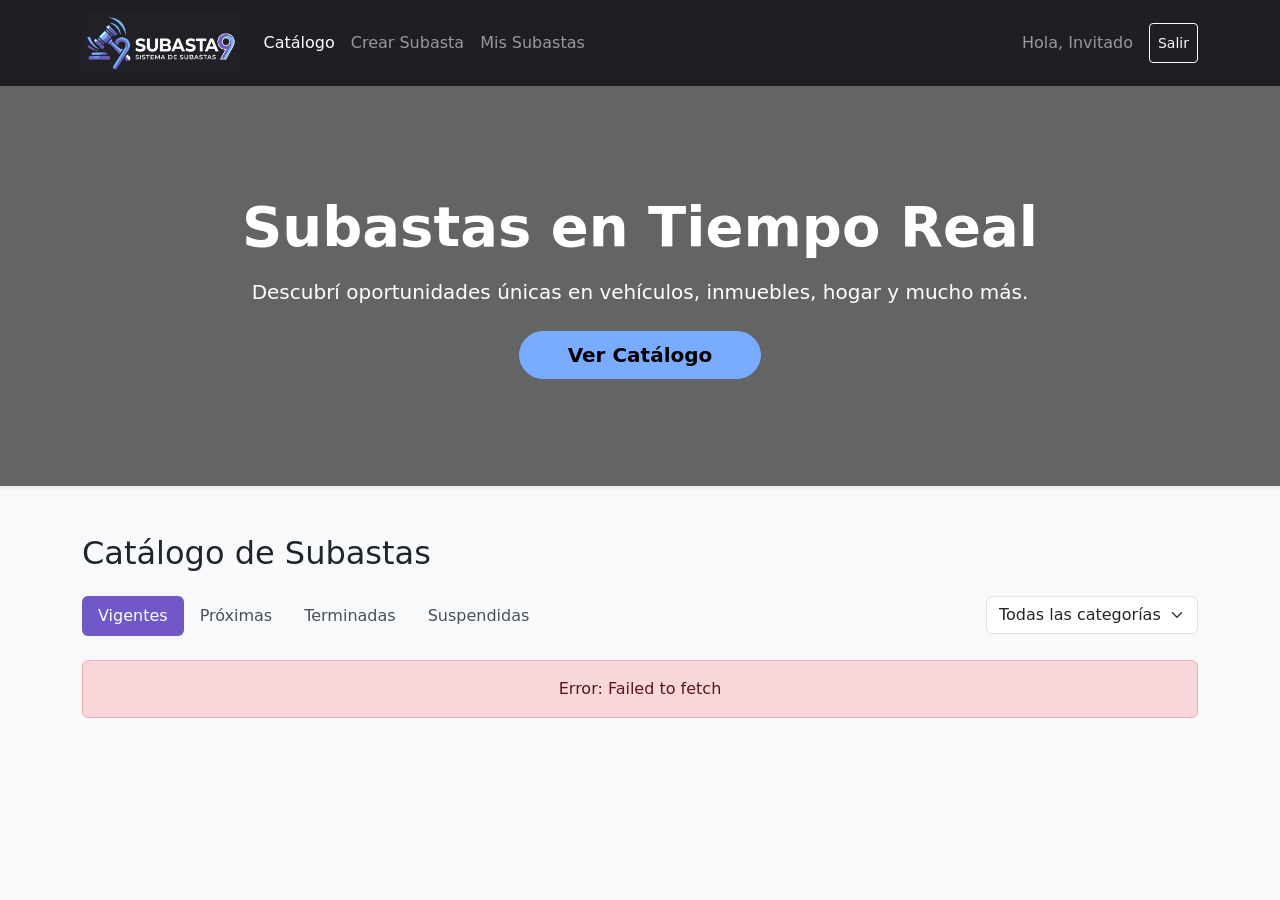
<file: frontend/index.html>
<!DOCTYPE html>
<html lang="es">

<head>
    <meta charset="UTF-8">
    <meta name="viewport" content="width=device-width, initial-scale=1.0">
    <title>Sistema de Subastas - Grupo 9</title>
    <!-- Bootstrap CSS -->
    <link href="https://cdn.jsdelivr.net/npm/bootstrap@5.3.0/dist/css/bootstrap.min.css" rel="stylesheet">
    <!-- Estilos personalizados -->
    <link rel="stylesheet" href="css/style.css">
</head>

<body class="bg-light">

    <nav class="navbar navbar-expand-lg navbar-dark bg-dark">
        <div class="container">
            <a class="navbar-brand" href="index.html">
                <img src="../img/icono_subasta9.png" alt="Subastas Grupo 9" height="60">
            </a>
            <button class="navbar-toggler" type="button" data-bs-toggle="collapse" data-bs-target="#navbarNav">
                <span class="navbar-toggler-icon"></span>
            </button>
            <div class="collapse navbar-collapse" id="navbarNav">
                <ul class="navbar-nav me-auto">
                    <li class="nav-item">
                        <a class="nav-link active" href="index.html">Catálogo</a>
                    </li>
                    <li class="nav-item">
                        <a class="nav-link" href="pages/crear-subasta.html">Crear Subasta</a>
                    </li>
                    <li class="nav-item">
                        <a class="nav-link" href="pages/mis-subastas.html">Mis Subastas</a>
                    </li>
                    <li class="nav-item" id="nav-admin">
                        <a class="nav-link fw-bold" href="pages/admin-dashboard.html"
                            style="color: var(--color-filtro);"><i class="bi bi-shield-lock me-1"></i>Administrador</a>
                    </li>
                </ul>
                <div class="d-flex ms-auto">
                    <span class="navbar-text me-3">Hola, Vendedor</span>
                    <button onclick="cerrarSesion()" class="btn btn-outline-light btn-sm">Salir</button>
                </div>
            </div>
        </div>
    </nav>

    <!-- Hero Section -->
    <div class="hero-section shadow-sm">
        <div class="container">
            <h1 class="display-4 fw-bold mb-3">Subastas en Tiempo Real</h1>
            <p class="lead mb-4">Descubrí oportunidades únicas en vehículos, inmuebles, hogar y mucho más.</p>
            <a href="#catalogo" class="btn btn-primary btn-lg px-5 fw-bold rounded-pill">Ver Catálogo</a>
        </div>
    </div>

    <div class="container" id="catalogo">
        <h2 class="mb-4">Catálogo de Subastas</h2>

        <!-- Pestañas de filtrado por estado usando Bootstrap -->
        <ul class="nav nav-pills mb-4" id="estadoTabs">
            <li class="nav-item">
                <button class="nav-link active" onclick="filtrarPorEstado('ACTIVA', this)">Vigentes</button>
            </li>
            <li class="nav-item">
                <button class="nav-link" onclick="filtrarPorEstado('PUBLICADA', this)">Próximas</button>
            </li>
            <li class="nav-item">
                <button class="nav-link" onclick="filtrarPorEstado('FINALIZADA', this)">Terminadas</button>
            </li>
            <li class="nav-item">
                <button class="nav-link" onclick="filtrarPorEstado('CANCELADA', this)">Suspendidas</button>
            </li>
            <li class="nav-item ms-auto">
                <select class="form-select" id="filtroCategoria" onchange="filtrarCombinado()">
                    <option value="TODAS">Todas las categorías</option>
                    <option value="Inmuebles">Inmuebles</option>
                    <option value="Vehículos">Vehículos</option>
                    <option value="Hogar">Hogar</option>
                </select>
            </li>
        </ul>

        <!-- Contenedor donde se inyectarán las subastas -->
        <div id="subastas-container" class="row g-4">
            <!-- Loader (Se oculta al cargar los datos) -->
            <div class="text-center" id="loader">
                <div class="spinner-border text-primary" role="status">
                    <span class="visually-hidden">Cargando...</span>
                </div>
                <p>Cargando subastas...</p>
            </div>
        </div>
    </div>

    <!-- Script de Bootstrap -->
    <script src="https://cdn.jsdelivr.net/npm/bootstrap@5.3.0/dist/js/bootstrap.bundle.min.js"></script>
    <!-- Config y Auth -->
    <script src="js/api-config.js"></script>
    <!-- Nuestro Script -->
    <script src="js/app.js"></script>
</body>

</html>
</file>
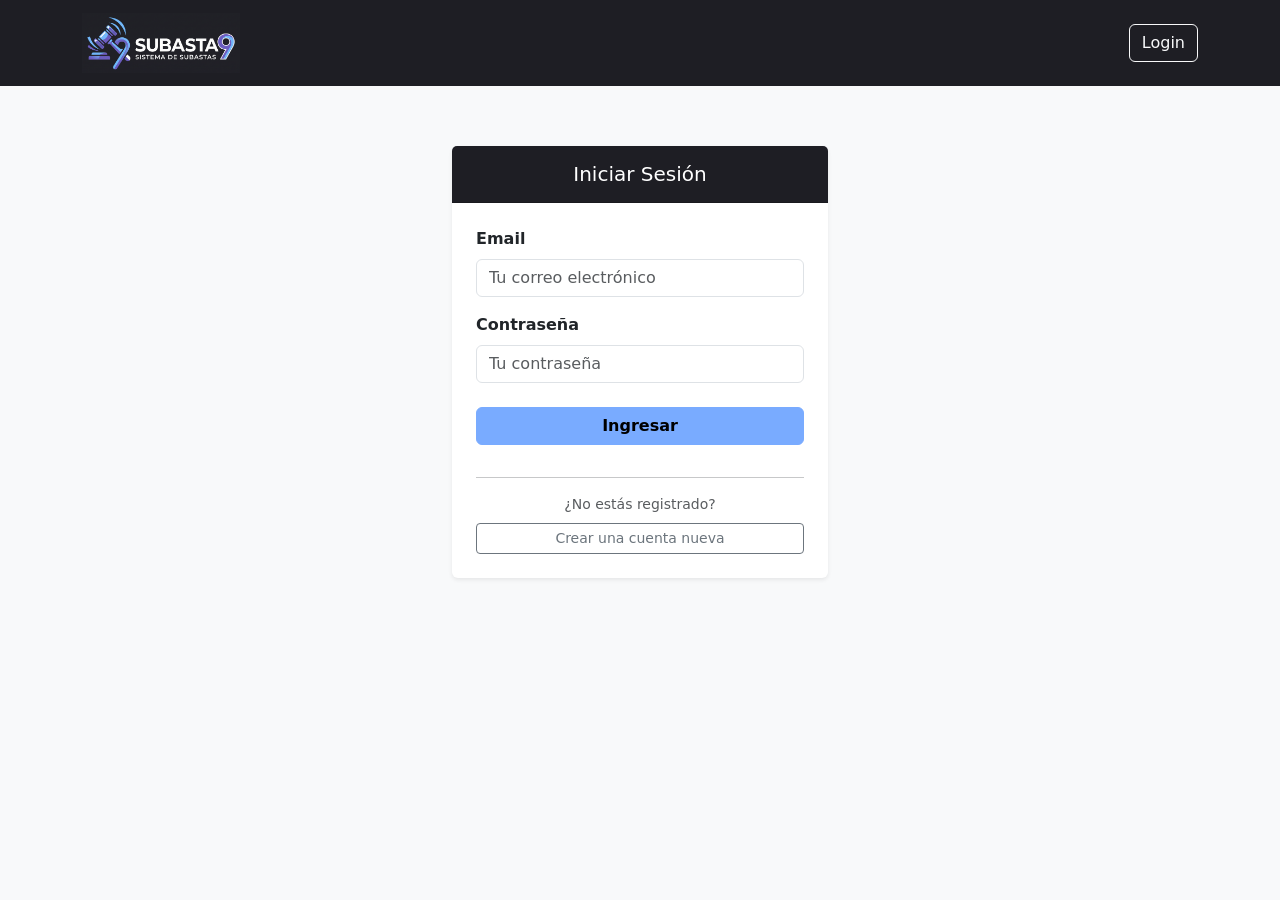
<file: frontend/pages/login.html>
<!DOCTYPE html>
<html lang="es">

<head>
    <meta charset="UTF-8">
    <meta name="viewport" content="width=device-width, initial-scale=1.0">
    <title>Login - Sistema de Subastas</title>
    <!-- Bootstrap CSS -->
    <link href="https://cdn.jsdelivr.net/npm/bootstrap@5.3.0/dist/css/bootstrap.min.css" rel="stylesheet">
    <link rel="stylesheet" href="../css/style.css">
</head>

<body class="bg-light">

    <!-- Navbar Reutilizado -->
    <nav class="navbar navbar-expand-lg navbar-dark bg-dark">
        <div class="container">
            <a class="navbar-brand" href="../index.html">
                <img src="../../img/icono_subasta9.png" alt="Subastas Grupo 9" height="60">
            </a>
            <div class="d-flex ms-auto">
                <a href="login.html" class="btn btn-outline-light">Login</a>
            </div>
        </div>
    </nav>

    <!-- Formulario de Login -->
    <div class="container h-100" style="margin-top: 60px; max-width: 400px;">
        <div class="row h-100 justify-content-center align-items-center">
            <div class="col-sm-12">
                <div class="card shadow-sm border-0">

                    <div class="card-header bg-dark text-white text-center py-3">
                        <h3 class="card-title mb-0 fs-5">Iniciar Sesión</h3>
                    </div>

                    <form id="loginForm">
                        <div class="card-body p-4">
                            <div class="form-group mb-3">
                                <label for="loginEmail" class="form-label fw-bold">Email</label>
                                <input type="email" class="form-control" id="loginEmail"
                                    placeholder="Tu correo electrónico" required>
                            </div>
                            <div class="form-group mb-4">
                                <label for="loginPassword" class="form-label fw-bold">Contraseña</label>
                                <input type="password" class="form-control" id="loginPassword"
                                    placeholder="Tu contraseña" required>
                            </div>

                            <button type="submit" class="btn btn-primary w-100 mb-3 fw-bold">Ingresar</button>

                            <hr>

                            <!-- Redirección al Registro -->
                            <div class="text-center mt-3">
                                <p class="mb-2 text-muted small">¿No estás registrado?</p>
                                <a href="register.html" class="btn btn-sm btn-outline-secondary w-100">Crear una cuenta
                                    nueva</a>
                            </div>
                        </div>
                    </form>

                </div>
            </div>
        </div>
    </div>

    <!-- Script de Bootstrap -->
    <script src="https://cdn.jsdelivr.net/npm/bootstrap@5.3.0/dist/js/bootstrap.bundle.min.js"></script>
    <script src="../js/api-config.js"></script>
    <script>
        document.getElementById('loginForm').addEventListener('submit', async function (e) {
            e.preventDefault();

            const email = document.getElementById('loginEmail').value;
            const password = document.getElementById('loginPassword').value;
            const btn = this.querySelector('button[type="submit"]');

            btn.disabled = true;
            btn.innerHTML = '<span class="spinner-border spinner-border-sm me-2"></span>Ingresando...';

            try {
                const response = await fetch(API_BASE_URL + '/auth/login', {
                    method: 'POST',
                    headers: { 'Content-Type': 'application/json' },
                    body: JSON.stringify({ usernameEmail: email, password: password })
                });

                if (!response.ok) {
                    const error = await response.json();
                    throw new Error(error.message || 'Credenciales inválidas');
                }

                const data = await response.json();
                guardarSesion(data);
                window.location.href = '../index.html';
            } catch (error) {
                alert(error.message);
            } finally {
                btn.disabled = false;
                btn.innerHTML = 'Ingresar';
            }
        });
    </script>
</body>

</html>
</file>
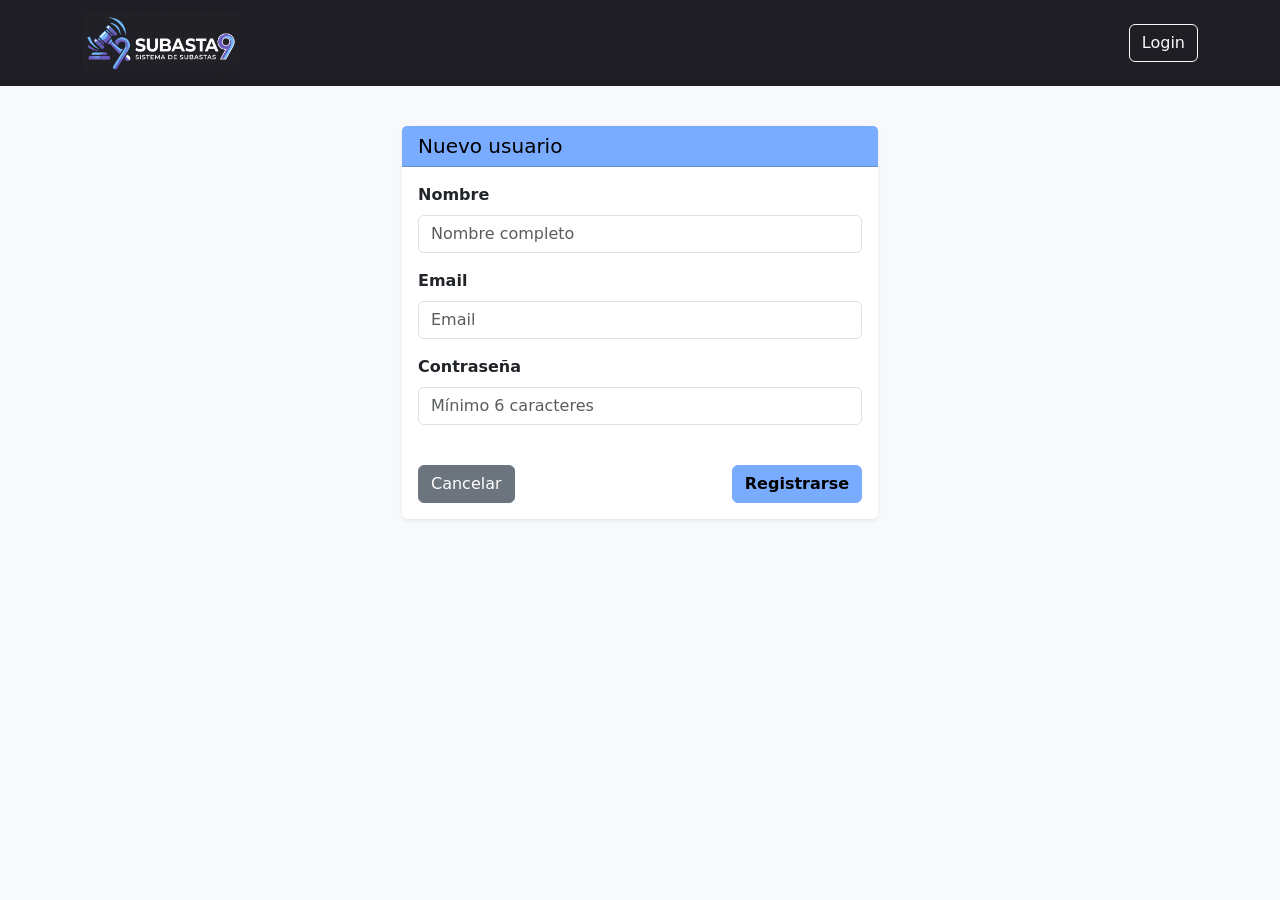
<file: frontend/pages/register.html>
<!DOCTYPE html>
<html lang="es">

<head>
    <meta charset="UTF-8">
    <meta name="viewport" content="width=device-width, initial-scale=1.0">
    <title>Registro - Sistema de Subastas</title>
    <!-- Bootstrap CSS -->
    <link href="https://cdn.jsdelivr.net/npm/bootstrap@5.3.0/dist/css/bootstrap.min.css" rel="stylesheet">
    <link rel="stylesheet" href="../css/style.css">
</head>

<body class="bg-light">

    <!-- Navbar Reutilizado -->
    <nav class="navbar navbar-expand-lg navbar-dark bg-dark">
        <div class="container">
            <a class="navbar-brand" href="../index.html">
                <img src="../../img/icono_subasta9.png" alt="Subastas Grupo 9" height="60">
            </a>
            <div class="d-flex ms-auto">
                <a href="login.html" class="btn btn-outline-light">Login</a>
            </div>
        </div>
    </nav>

    <!-- Usuario -->
    <div class="container h-100" style="margin-top: 40px; max-width: 500px;">
        <div class="row h-100 justify-content-center align-items-center">
            <div class="col-sm-12">
                <div class="card shadow-sm border-0 card-primary card-personalizada">

                    <div class="card-header bg-primary text-white">
                        <h3 class="card-title mb-0 fs-5">Nuevo usuario</h3>
                    </div>

                    <form id="registerForm">
                        <div class="card-body">
                            <div class="alert alert-success d-none" id="registroExitoso">
                                ¡Registro exitoso! Ya podés iniciar sesión.
                            </div>

                            <div class="form-group mb-3">
                                <label for="registerInputName1" class="form-label fw-bold">Nombre</label>
                                <input type="text" name="nombre" class="form-control" id="registerInputName1"
                                    placeholder="Nombre completo" required />
                            </div>

                            <div class="form-group mb-3">
                                <label for="registerInputEmail1" class="form-label fw-bold">Email</label>
                                <input type="email" name="email" class="form-control" id="registerInputEmail1"
                                    placeholder="Email" required />
                            </div>

                            <div class="form-group mb-3">
                                <label for="registerInputPassword1" class="form-label fw-bold">Contraseña</label>
                                <input type="password" name="password" class="form-control" id="registerInputPassword1"
                                    placeholder="Mínimo 6 caracteres" required minlength="6" />
                            </div>
                        </div>

                        <div class="card-footer bg-white border-0 d-flex justify-content-between mb-2">
                            <a href="../index.html" class="btn btn-secondary">Cancelar</a>
                            <button type="submit" class="btn btn-primary" id="btnSubmit">Registrarse</button>
                        </div>
                    </form>

                </div>
            </div>
        </div>
    </div>

    <!-- Script de Bootstrap -->
    <script src="https://cdn.jsdelivr.net/npm/bootstrap@5.3.0/dist/js/bootstrap.bundle.min.js"></script>
    <script src="../js/register.js"></script>
</body>

</html>
</file>
<file: frontend/css/style.css>
/* Paleta de Colores Personalizada */
:root {
    --color-filtro: #7257c9;
    --color-cancelado: #F06A6A;
    --color-activo: #c3e684;
    --color-publicado: #79abff;
    --color-alerta-btn: #f6d866;
    --color-alerta-bg: #ffffff;
    --asana-darker: #1E1E24;
}

/* Sobreescribir color oscuro (Navbar) */
.bg-dark {
    background-color: var(--asana-darker) !important;
}

/* Barra de selección (Tabs de index.html) */
.nav-pills .nav-link {
    color: #495057 !important;
    font-weight: 500;
}

.nav-pills .nav-link:hover {
    color: var(--asana-darker) !important;
}

.nav-pills .nav-link.active,
.nav-pills .show>.nav-link {
    background-color: var(--color-filtro) !important;
    color: #fff !important;
}

/* Badges de Estado (App.js y Subasta.js) */
.bg-success {
    background-color: var(--color-activo) !important;
    color: #000 !important;
}

.bg-primary {
    background-color: var(--color-publicado) !important;
    color: #000 !important;
}

.bg-danger {
    background-color: var(--color-cancelado) !important;
    color: #fff !important;
}

/* Botones principales */
.btn-primary {
    background-color: var(--color-publicado) !important;
    border-color: var(--color-publicado) !important;
    color: #000 !important;
    font-weight: bold;
}

.btn-primary:hover {
    background-color: #6a9cee !important;
    border-color: #6a9cee !important;
}

.btn-outline-primary {
    color: var(--color-publicado) !important;
    border-color: var(--color-publicado) !important;
}

.btn-outline-primary:hover {
    background-color: var(--color-publicado) !important;
    color: #000 !important;
}

.text-primary {
    color: var(--color-publicado) !important;
}

/* SweetAlert2 Alertas Personalizadas */
div:where(.swal2-container) div:where(.swal2-popup) {
    background-color: var(--color-alerta-bg) !important;
    border-radius: 15px !important;
}

div:where(.swal2-container) h2:where(.swal2-title),
div:where(.swal2-container) div:where(.swal2-html-container) {
    color: #333 !important;
}

div:where(.swal2-container) button:where(.swal2-styled).swal2-confirm {
    background-color: var(--color-alerta-btn) !important;
    color: #000 !important;
    font-weight: bold !important;
    border-radius: 8px !important;
}

/* Estilos extra*/
body {
    background-color: #f8f9fa;
}

.card:hover {
    transform: translateY(-5px);
    transition: transform 0.3s ease;
}

/* Hero Section */
.hero-section {
    background-image: linear-gradient(rgba(0, 0, 0, 0.6), rgba(0, 0, 0, 0.6)), url('https://i0.wp.com/aldiaargentina.microjuris.com/wp-content/uploads/2021/11/subasta-online.jpg?fit=941%2C629&ssl=1');
    background-size: cover;
    background-position: center;
    background-repeat: no-repeat;
    height: 400px;
    display: flex;
    align-items: center;
    justify-content: center;
    color: white;
    text-align: center;
    margin-bottom: 3rem;
}

/* Detalles de subasta */
.premium-card {
    background: rgba(255, 255, 255, 0.95);
    backdrop-filter: blur(10px);
    border: 1px solid rgba(255, 255, 255, 0.2);
}

.nav-tabs .nav-link {
    color: #6c757d;
}

.nav-tabs .nav-link:hover {
    color: var(--color-publicado);
}

.nav-tabs .nav-link.active {
    color: var(--color-publicado) !important;
}

.hover-primary:hover {
    color: var(--color-publicado) !important;
}
</file>
